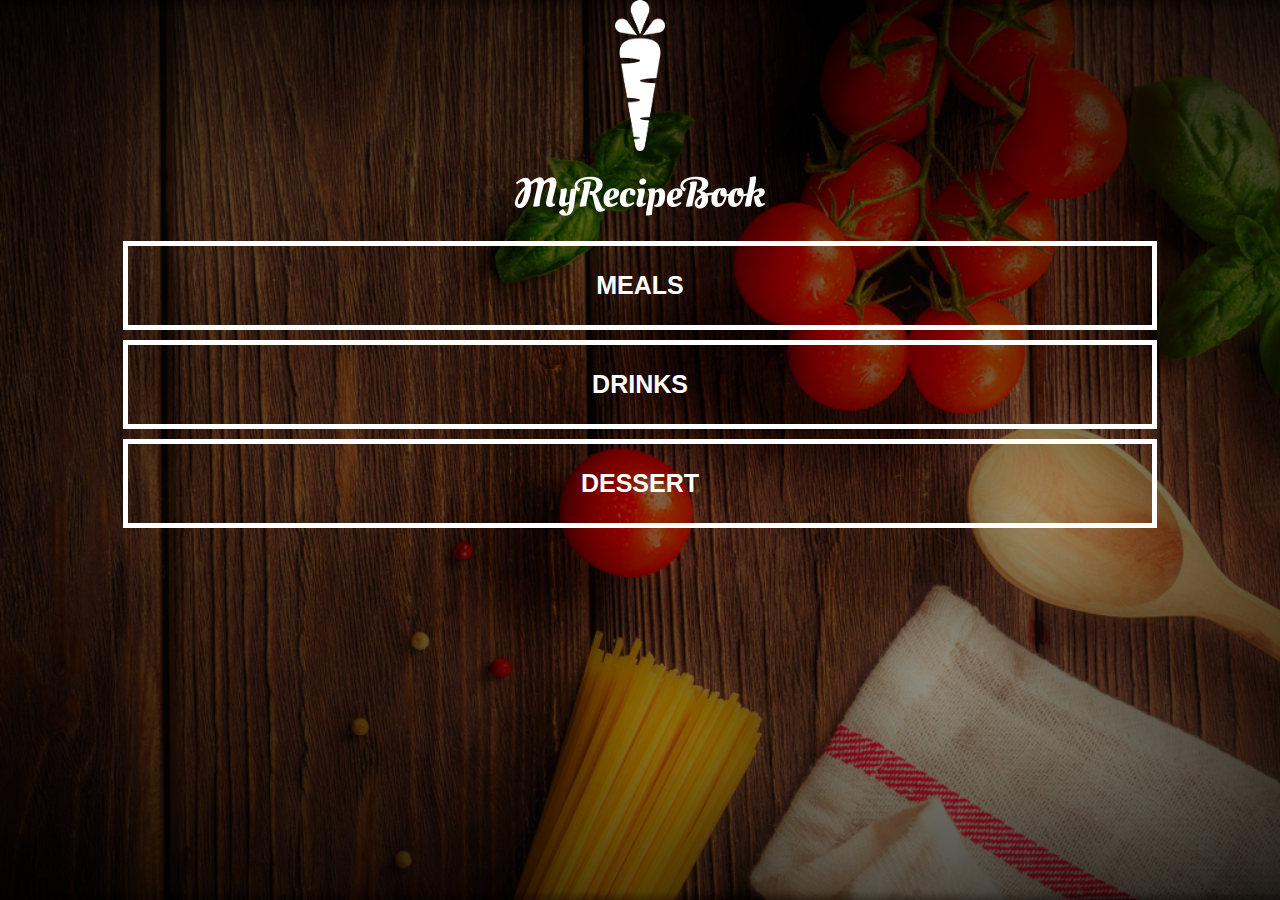
<file: index.html>
<!DOCTYPE html>
<html>
      <head>
          <title>My Recipe Book</title>
            <link rel="stylesheet" href="style.css">
      </head>


     <body class="body-home">
         
         <div id="home">
             <img src="images/logo-img.png" id="home-logo-img">
              <img src="images/logo-text.png" id="home-logo-text">
             
             <div class="home-menu">
                 <a href="meals.html" class ="home-menu-item">
                     <p>Meals</p>
                 </a>
                 
                 <div class="home-menu">
                 <a href="drinks.html" class ="home-menu-item">
                     <p>Drinks</p>
                 </a>
                     
                     <div class="home-menu">
                 <a href="dessert.html" class ="home-menu-item">
                     <p>Dessert</p>
                 </a>
             
             
             
             
             
             
             </div>
         
                 </div>
             </div>
         
         
         </div>
                  
</body>
</html>
</file>
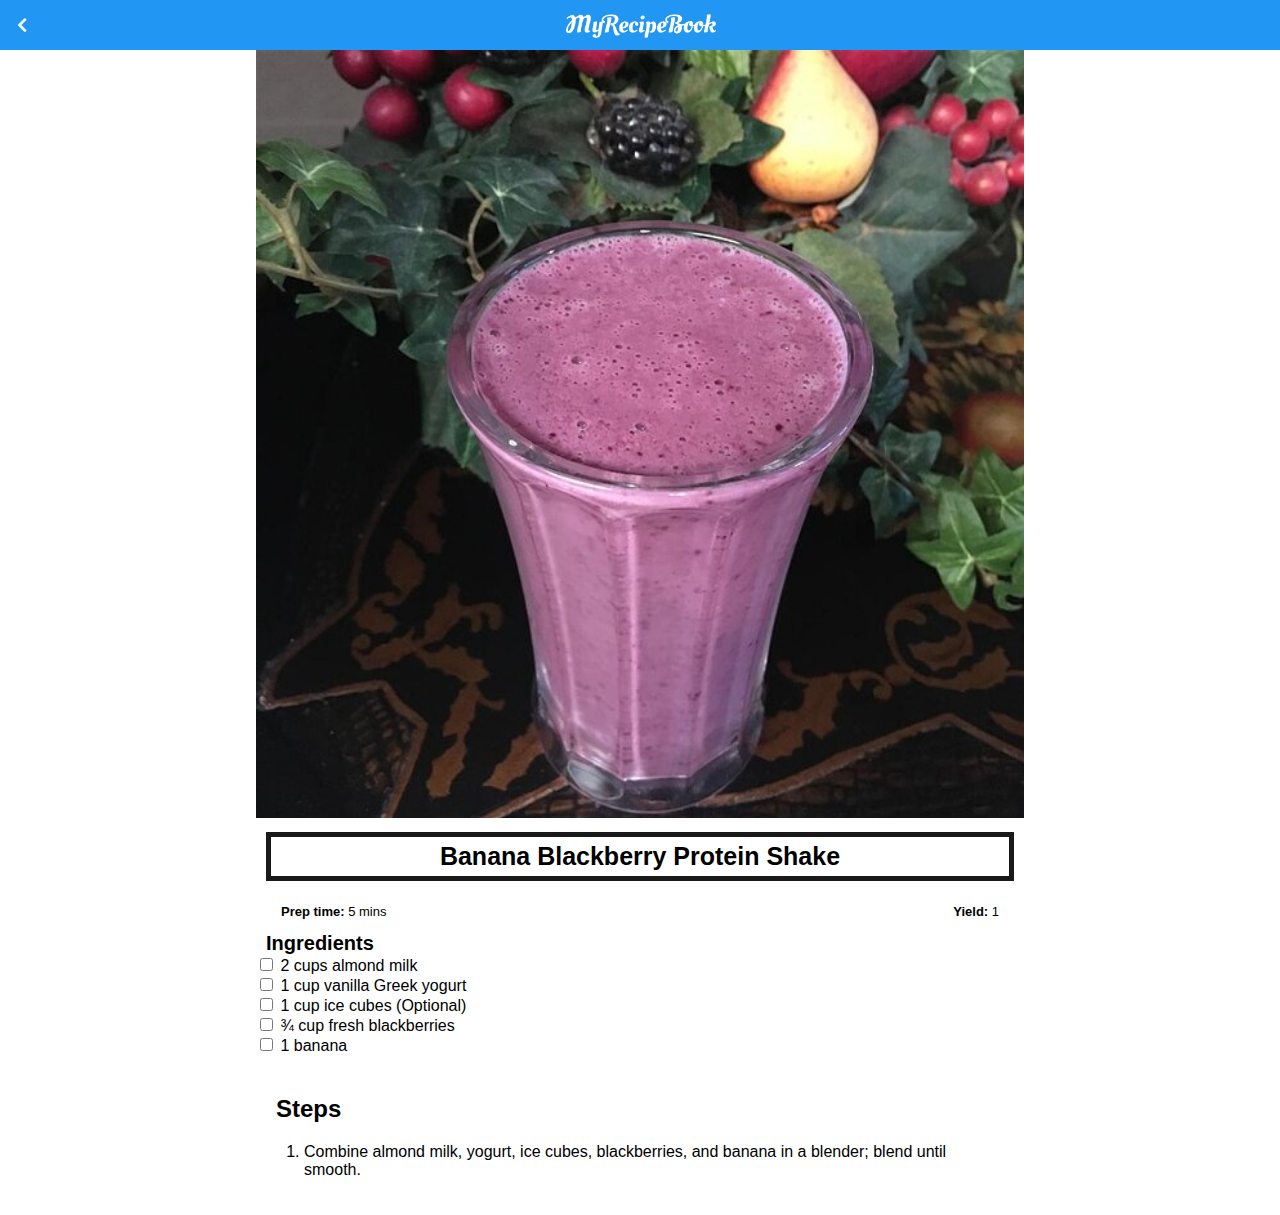
<file: bananablackberry.html>
<!DOCTYPE html>
<html>
      <head>
          <title>My Recipe Book | Meals | Banana Blackberry Protein Shake</title>
    <link rel="stylesheet" href="style.css">
    <link rel="stylesheet" href="fontAwesome/css/all.css">
      </head>

    <body class= "body-recipe">
        
     <div class="header">
        <a href="drinks.html">
<i class="fas fa-chevron-left"></i>
         </a>
         
        <img src="images/logo-text.png">
    </div>  
        
    <div id= "recipe">
        <div class="recipe-details">
            <img src="images/banana.jpg">
            
            <h1>Banana Blackberry Protein Shake</h1>
            
            <div class="recipe-details-info">
                <p><b>Prep time: </b>5 mins</p>
                <p style="float: right"><b>Yield: </b>1</p>
            </div>
            
    <h2>Ingredients</h2>
        <input id="check-01" type="checkbox">
        <label for="check-01">2 cups almond milk</label>
        <br>
            
        <input id="check-03" type="checkbox">
        <label for="check-03">1 cup vanilla Greek yogurt</label>
        <br>
            
        <input id="check-04" type="checkbox">
        <label for="check-04">1 cup ice cubes (Optional)</label>
        <br>
            
        <input id="check-05" type="checkbox">
        <label for="check-05">¾ cup fresh blackberries</label>
        <br>
            
        <input id="check-05" type="checkbox">
        <label for="check-05">1 banana</label>
        <br>
        
    </div>
        <div class="recipe-details-steps">
            <h2>Steps</h2>
            
        <ol>
            <li> Combine almond milk, yogurt, ice cubes, blackberries, and banana in a blender; blend until smooth.</li>
            
            </ol>
        
        
        
        </div>    
            </div>
          

               
                  
</body>
</html>
</file>
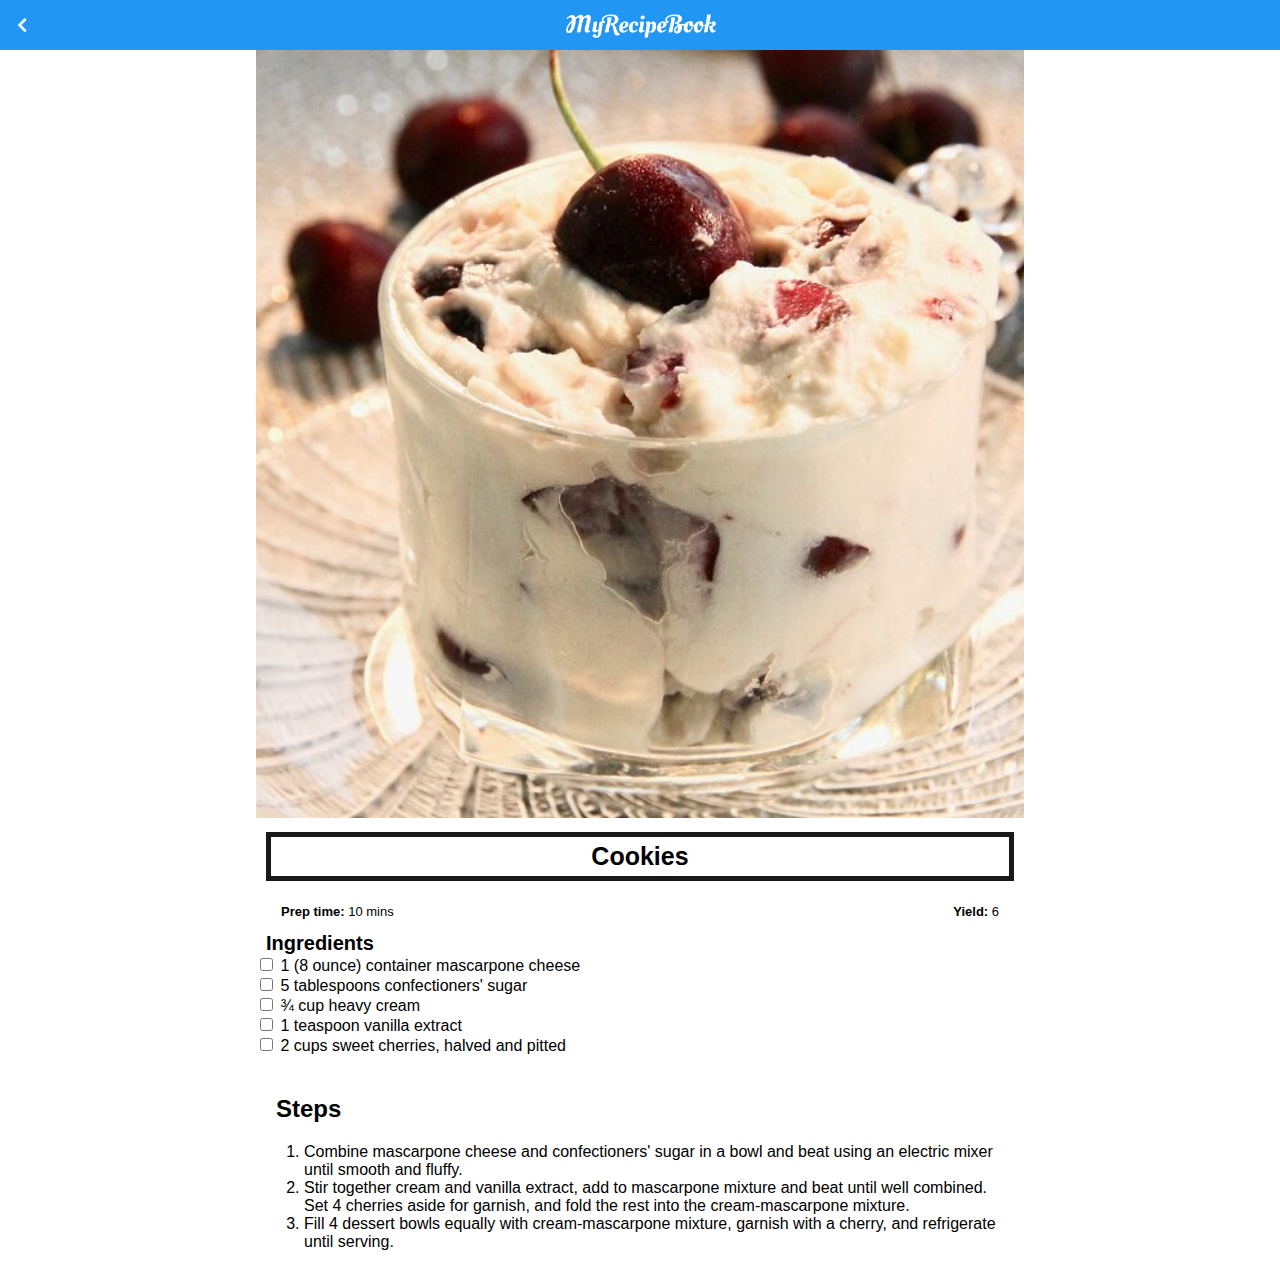
<file: cherryMascarpone.html>
<!DOCTYPE html>
<html>
      <head>
          <title>My Recipe Book | Meals | Cookies</title>
    <link rel="stylesheet" href="style.css">
    <link rel="stylesheet" href="fontAwesome/css/all.css">
      </head>

    <body class= "body-recipe">
        
     <div class="header">
        <a href="dessert.html">
<i class="fas fa-chevron-left"></i>
         </a>
         
        <img src="images/logo-text.png">
    </div>  
        
    <div id= "recipe">
        <div class="recipe-details">
            <img src="images/cheery.jpg">
            
            <h1>Cookies</h1>
            
            <div class="recipe-details-info">
                <p><b>Prep time: </b>10 mins</p>
                <p style="float: right"><b>Yield: </b>6</p>
            </div>
            
    <h2>Ingredients</h2>
        <input id="check-01" type="checkbox">
        <label for="check-01">1 (8 ounce) container mascarpone cheese</label>
        <br>
            
        <input id="check-02" type="checkbox">
        <label for="check-02">5 tablespoons confectioners' sugar</label>
        <br>
            
        <input id="check-03" type="checkbox">
        <label for="check-03">¾ cup heavy cream</label>
        <br>
            
        <input id="check-04" type="checkbox">
        <label for="check-04">1 teaspoon vanilla extract</label>
        <br>
            
        <input id="check-05" type="checkbox">
        <label for="check-05">2 cups sweet cherries, halved and pitted</label>
        <br>
        
    </div>
        <div class="recipe-details-steps">
            <h2>Steps</h2>
            
        <ol>
            <li>Combine mascarpone cheese and confectioners' sugar in a bowl and beat using an electric mixer until smooth and fluffy.</li>
            <li>Stir together cream and vanilla extract, add to mascarpone mixture and beat until well combined. Set 4 cherries aside for garnish, and fold the rest into the cream-mascarpone mixture.</li>
            <li>Fill 4 dessert bowls equally with cream-mascarpone mixture, garnish with a cherry, and refrigerate until serving.</li>
            
            </ol>
        
        
        
        </div>    
            </div>
          

               
                  
</body>
</html>
</file>
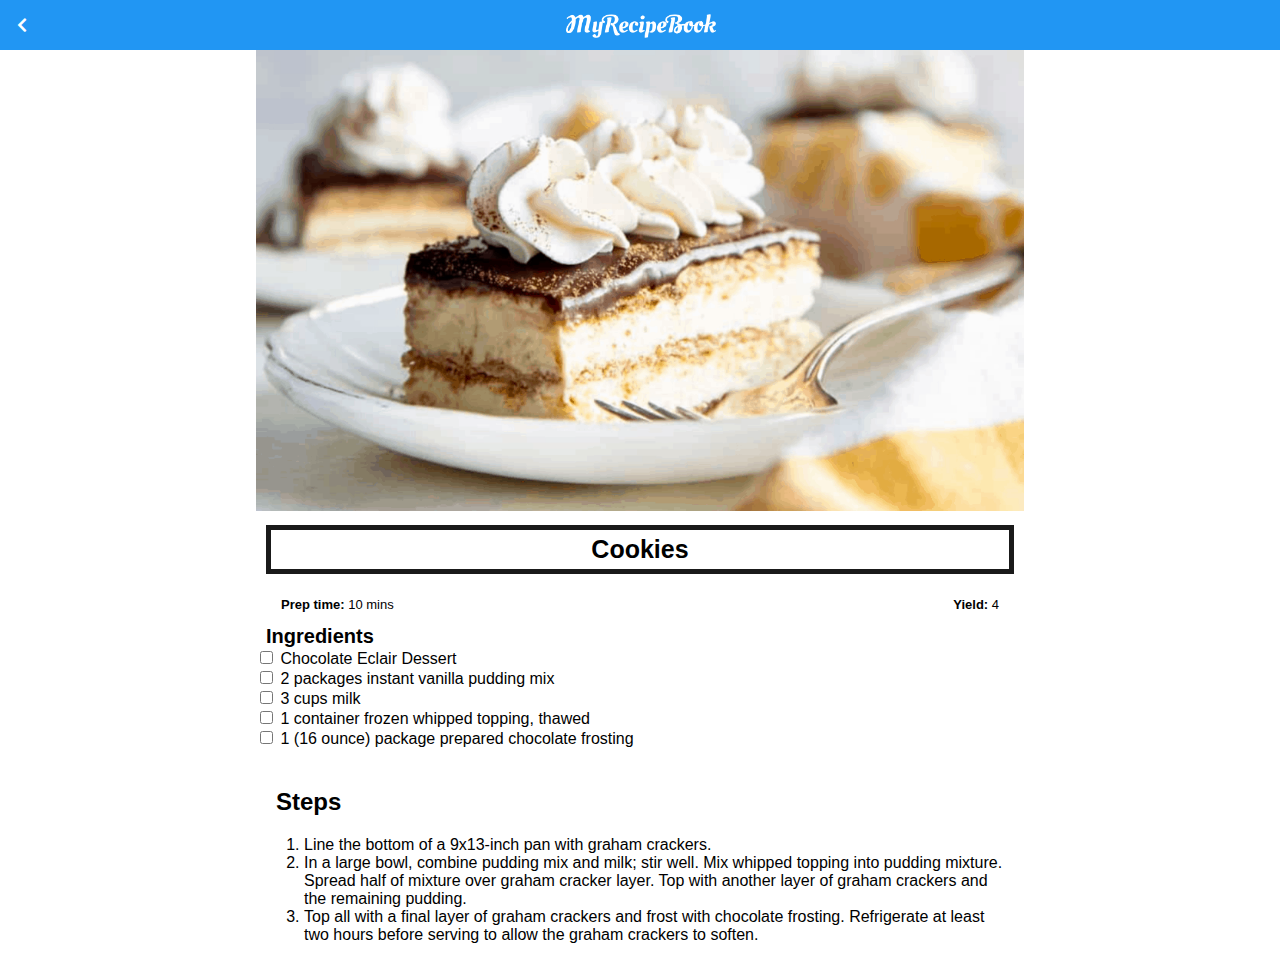
<file: chocolateEclair.html>
<!DOCTYPE html>
<html>
      <head>
          <title>My Recipe Book | Meals | Chocolate Eclair Dessert</title>
    <link rel="stylesheet" href="style.css">
    <link rel="stylesheet" href="fontAwesome/css/all.css">
      </head>

    <body class= "body-recipe">
        
     <div class="header">
        <a href="dessert.html">
<i class="fas fa-chevron-left"></i>
         </a>
         
        <img src="images/logo-text.png">
    </div>  
        
    <div id= "recipe">
        <div class="recipe-details">
            <img src="images/eclair.png">
            
            <h1>Cookies</h1>
            
            <div class="recipe-details-info">
                <p><b>Prep time: </b>10 mins</p>
                <p style="float: right"><b>Yield: </b>4</p>
            </div>
            
    <h2>Ingredients</h2>
        <input id="check-01" type="checkbox">
        <label for="check-01">Chocolate Eclair Dessert</label>
        <br>
            
        <input id="check-02" type="checkbox">
        <label for="check-02">2  packages instant vanilla pudding mix</label>
        <br>
            
        <input id="check-03" type="checkbox">
        <label for="check-03">3 cups milk</label>
        <br>
            
        <input id="check-04" type="checkbox">
        <label for="check-04">1  container frozen whipped topping, thawed</label>
        <br>
            
        <input id="check-05" type="checkbox">
        <label for="check-05">1 (16 ounce) package prepared chocolate frosting</label>
        <br>
        
    </div>
        <div class="recipe-details-steps">
            <h2>Steps</h2>
            
        <ol>
            <li>Line the bottom of a 9x13-inch pan with graham crackers.</li>
            <li>In a large bowl, combine pudding mix and milk; stir well. Mix whipped topping into pudding mixture. Spread half of mixture over graham cracker layer. Top with another layer of graham crackers and the remaining pudding.</li>
            <li>Top all with a final layer of graham crackers and frost with chocolate frosting. Refrigerate at least two hours before serving to allow the graham crackers to soften.</li>
            
            </ol>
        
        
        
        </div>    
            </div>
          

               
                  
</body>
</html>
</file>
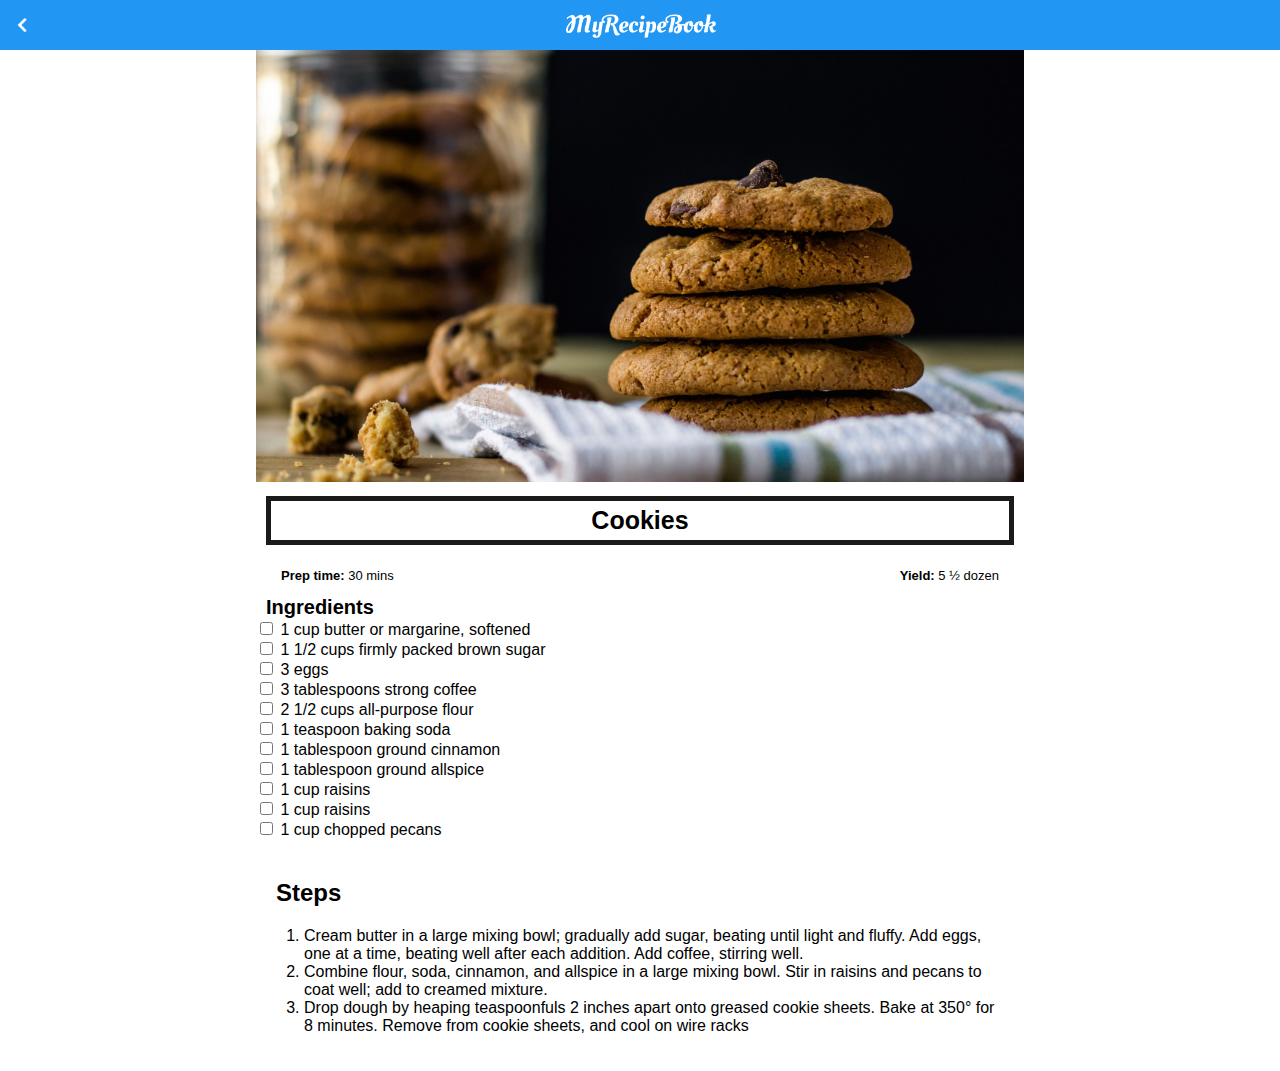
<file: cookies.html>
<!DOCTYPE html>
<html>
      <head>
          <title>My Recipe Book | Meals | Cookies</title>
    <link rel="stylesheet" href="style.css">
    <link rel="stylesheet" href="fontAwesome/css/all.css">
      </head>

    <body class= "body-recipe">
        
     <div class="header">
        <a href="dessert.html">
<i class="fas fa-chevron-left"></i>
         </a>
         
        <img src="images/logo-text.png">
    </div>  
        
    <div id= "recipe">
        <div class="recipe-details">
            <img src="images/cookies.png">
            
            <h1>Cookies</h1>
            
            <div class="recipe-details-info">
                <p><b>Prep time: </b>30 mins</p>
                <p style="float: right"><b>Yield: </b>5 ½ dozen</p>
            </div>
            
    <h2>Ingredients</h2>
        <input id="check-01" type="checkbox">
        <label for="check-01">1 cup butter or margarine, softened</label>
        <br>
            
        <input id="check-02" type="checkbox">
        <label for="check-02">1 1/2 cups firmly packed brown sugar</label>
        <br>
            
        <input id="check-03" type="checkbox">
        <label for="check-03">3 eggs</label>
        <br>
            
        <input id="check-04" type="checkbox">
        <label for="check-04">3 tablespoons strong coffee</label>
        <br>
            
        <input id="check-05" type="checkbox">
        <label for="check-05">2 1/2 cups all-purpose flour</label>
        <br>
                 
        <input id="check-05" type="checkbox">
        <label for="check-05">1 teaspoon baking soda</label>
        <br>
                 
        <input id="check-05" type="checkbox">
        <label for="check-05">1 tablespoon ground cinnamon</label>
        <br>
        
                 
        <input id="check-05" type="checkbox">
        <label for="check-05">1 tablespoon ground allspice</label>
        <br>
                 
        <input id="check-05" type="checkbox">
        <label for="check-05">1 cup raisins</label>
        <br>
                 
        <input id="check-05" type="checkbox">
        <label for="check-05">1 cup raisins</label>
        <br>
                 
        <input id="check-05" type="checkbox">
        <label for="check-05">1 cup chopped pecans</label>
        <br>
    </div>
        <div class="recipe-details-steps">
            <h2>Steps</h2>
            
        <ol>
            <li>Cream butter in a large mixing bowl; gradually add sugar, beating until light and fluffy. Add eggs, one at a time, beating well after each addition. Add coffee, stirring well.</li>
            <li>Combine flour, soda, cinnamon, and allspice in a large mixing bowl. Stir in raisins and pecans to coat well; add to creamed mixture.</li>
            <li>Drop dough by heaping teaspoonfuls 2 inches apart onto greased cookie sheets. Bake at 350° for 8 minutes. Remove from cookie sheets, and cool on wire racks</li>
            
            </ol>
        
        
        
        </div>    
            </div>
          

               
                  
</body>
</html>
</file>
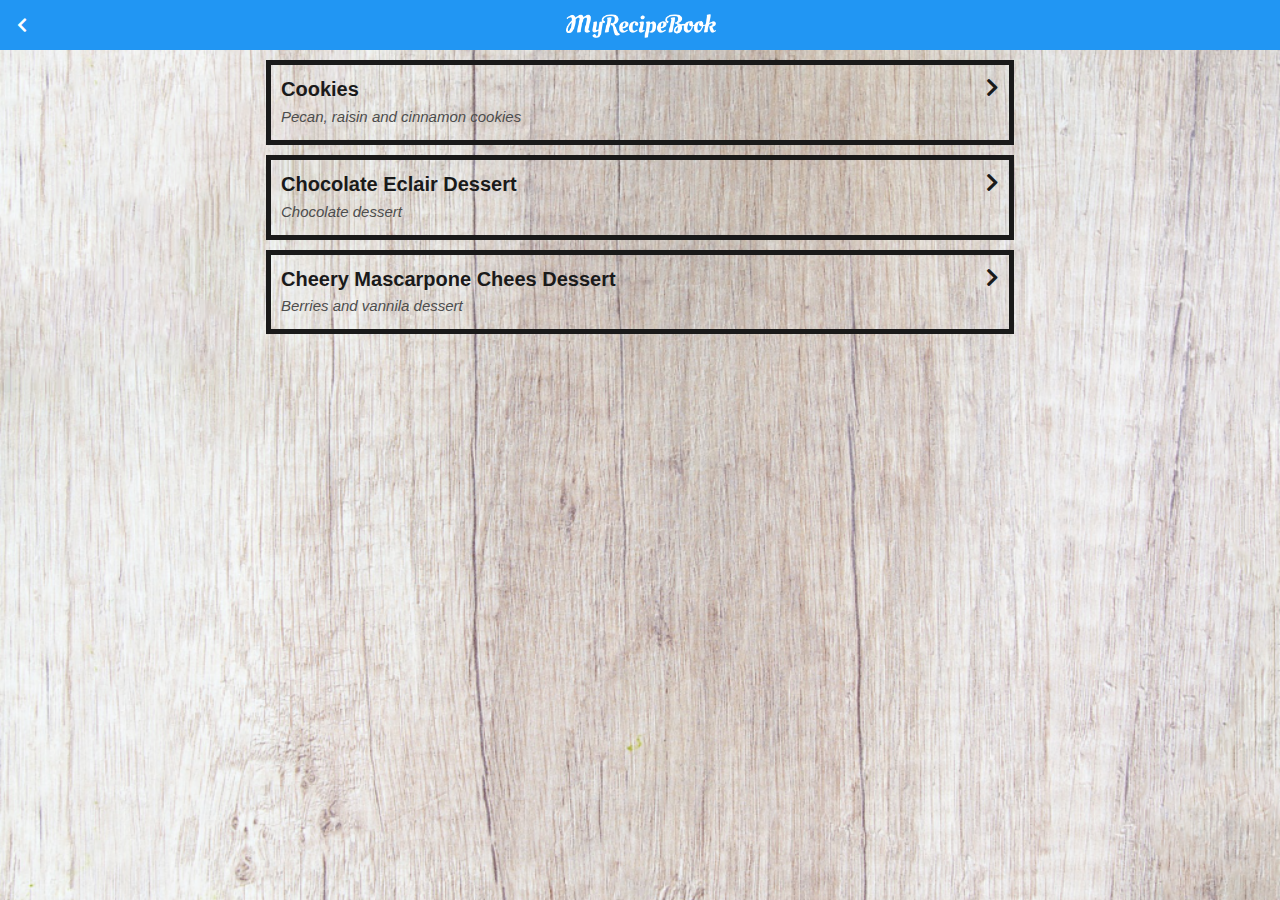
<file: dessert.html>
<!DOCTYPE html>
<html>
      <head>
          <title>My Recipe Book | Dessert</title>
    <link rel="stylesheet" href="style.css">
    <link rel="stylesheet" href="fontAwesome/css/all.css">
      </head>

    <body class= "body-meals">
        
     <div class="header">
        <a href="index.html">
            <i class="fas fa-chevron-left"></i>
         </a>
        <img src="images/logo-text.png">
    </div>  
        
    <div id= "meals">
        
        <div class ="meals-list">
        <a href="cookies.html">
        <div class="meals-list-item">
<h1>Cookies<i class="fas fa-chevron-right"></i></h1>
               
<p>Pecan, raisin and cinnamon cookies</p>
            </div>
            
            <div class ="meals-list">
        <a href="chocolateEclair.html">
        <div class="meals-list-item">
<h1>Chocolate Eclair Dessert<i class="fas fa-chevron-right"></i></h1>
               
       <p>Chocolate dessert</p>
                
            </div>
            
            <div class ="meals-list">
        <a href="cherryMascarpone.html">
        <div class="meals-list-item">
<h1>Cheery Mascarpone Chees Dessert<i class="fas fa-chevron-right"></i></h1>
               
       <p>Berries and vannila dessert</p>
                
            </div>
                </a>
            </div>
                </a>
            
                
            </div>
            </a>
            </div>
            </div>   
                  
</body>
</html>
</file>
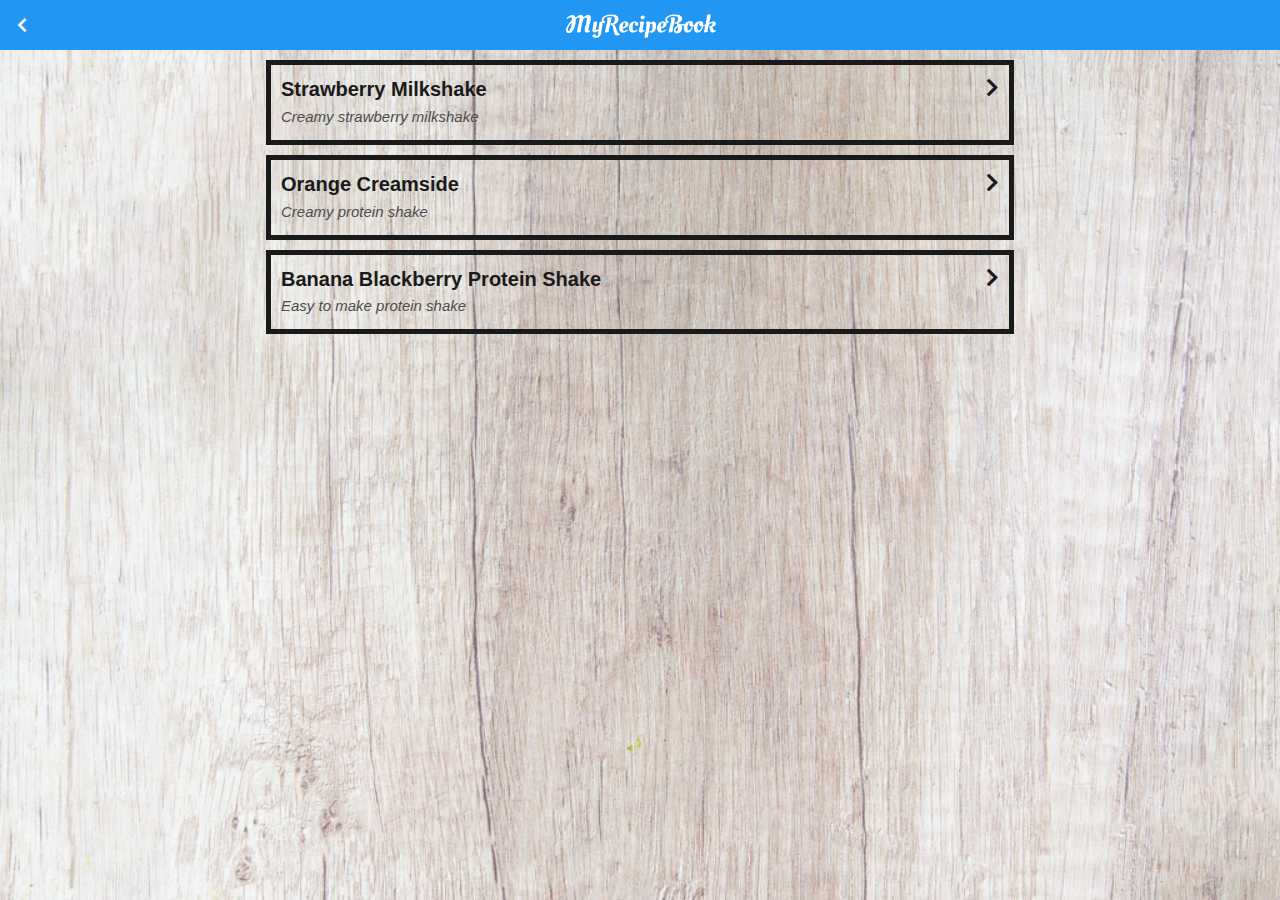
<file: drinks.html>
<!DOCTYPE html>
<html>
      <head>
          <title>My Recipe Book |Drinks</title>
    <link rel="stylesheet" href="style.css">
    <link rel="stylesheet" href="fontAwesome/css/all.css">
      </head>
    
<body class= "body-meals">
        <div class="header">
        <a href="index.html">
        <i class="fas fa-chevron-left"></i>
         </a>
        <img src="images/logo-text.png">
    </div>  
        
    <div id= "meals">
        
        <div class ="meals-list">
        <a href="strawberryMilkshake.html">
        <div class="meals-list-item">
<h1>Strawberry Milkshake<i class="fas fa-chevron-right"></i></h1>
               
            <p>Creamy strawberry milkshake</p>
            </div>
    
            <div class ="meals-list">
        <a href="orangecream.html">
        <div class="meals-list-item">
<h1>Orange Creamside<i class="fas fa-chevron-right"></i></h1>
               
<p>Creamy protein shake</p>
            </div>
            
            <div class ="meals-list">
        <a href="bananablackberry.html">
        <div class="meals-list-item">
<h1>Banana Blackberry Protein Shake<i class="fas fa-chevron-right"></i></h1>
               
<p>Easy to make protein shake</p>
                
            </div>
                </a>
            </div>
                </a>
            </div>
            </a>
        </div>
    </div>

                  
</body>
</html>
</file>
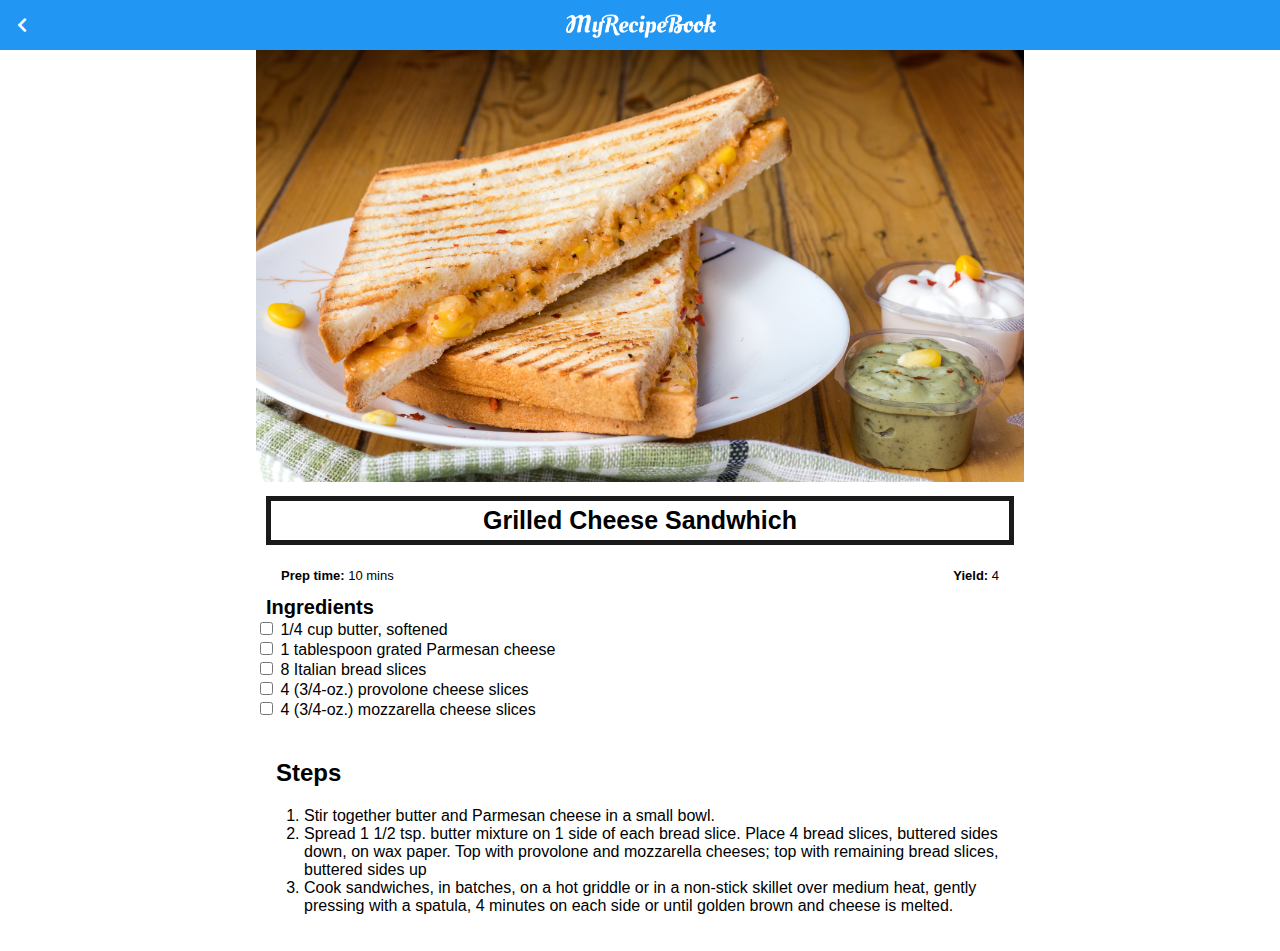
<file: grilledCheese.html>
<!DOCTYPE html>
<html>
      <head>
          <title>My Recipe Book | Meals | Grilledcheese</title>
    <link rel="stylesheet" href="style.css">
    <link rel="stylesheet" href="fontAwesome/css/all.css">
      </head>

    <body class= "body-recipe">
        
     <div class="header">
        <a href="meals.html">
<i class="fas fa-chevron-left"></i>
         </a>
         
        <img src="images/logo-text.png">
    </div>  
        
    <div id= "recipe">
        <div class="recipe-details">
            <img src="images/grilledCheese.png">
            
            <h1>Grilled Cheese Sandwhich</h1>
            
            <div class="recipe-details-info">
                <p><b>Prep time: </b>10 mins</p>
                <p style="float: right"><b>Yield: </b>4</p>
            </div>
            
    <h2>Ingredients</h2>
        <input id="check-01" type="checkbox">
        <label for="check-01">1/4 cup butter, softened</label>
        <br>
            
        <input id="check-02" type="checkbox">
        <label for="check-02">1 tablespoon grated Parmesan cheese</label>
        <br>
            
        <input id="check-03" type="checkbox">
        <label for="check-03">8 Italian bread slices</label>
        <br>
            
        <input id="check-04" type="checkbox">
        <label for="check-04">4 (3/4-oz.) provolone cheese slices</label>
        <br>
            
        <input id="check-05" type="checkbox">
        <label for="check-05">4 (3/4-oz.) mozzarella cheese slices</label>
        <br>
        
    </div>
        <div class="recipe-details-steps">
            <h2>Steps</h2>
            
        <ol>
            <li>Stir together butter and Parmesan cheese in a small bowl.</li>
            <li>Spread 1 1/2 tsp. butter mixture on 1 side of each bread slice. Place 4 bread slices, buttered sides down, on wax paper. Top with provolone and mozzarella cheeses; top with remaining bread slices, buttered sides up</li>
            <li>Cook sandwiches, in batches, on a hot griddle or in a non-stick skillet over medium heat, gently pressing with a spatula, 4 minutes on each side or until golden brown and cheese is melted.</li>
            
            </ol>
        
        
        
        </div>    
            </div>
          

               
                  
</body>
</html>
</file>
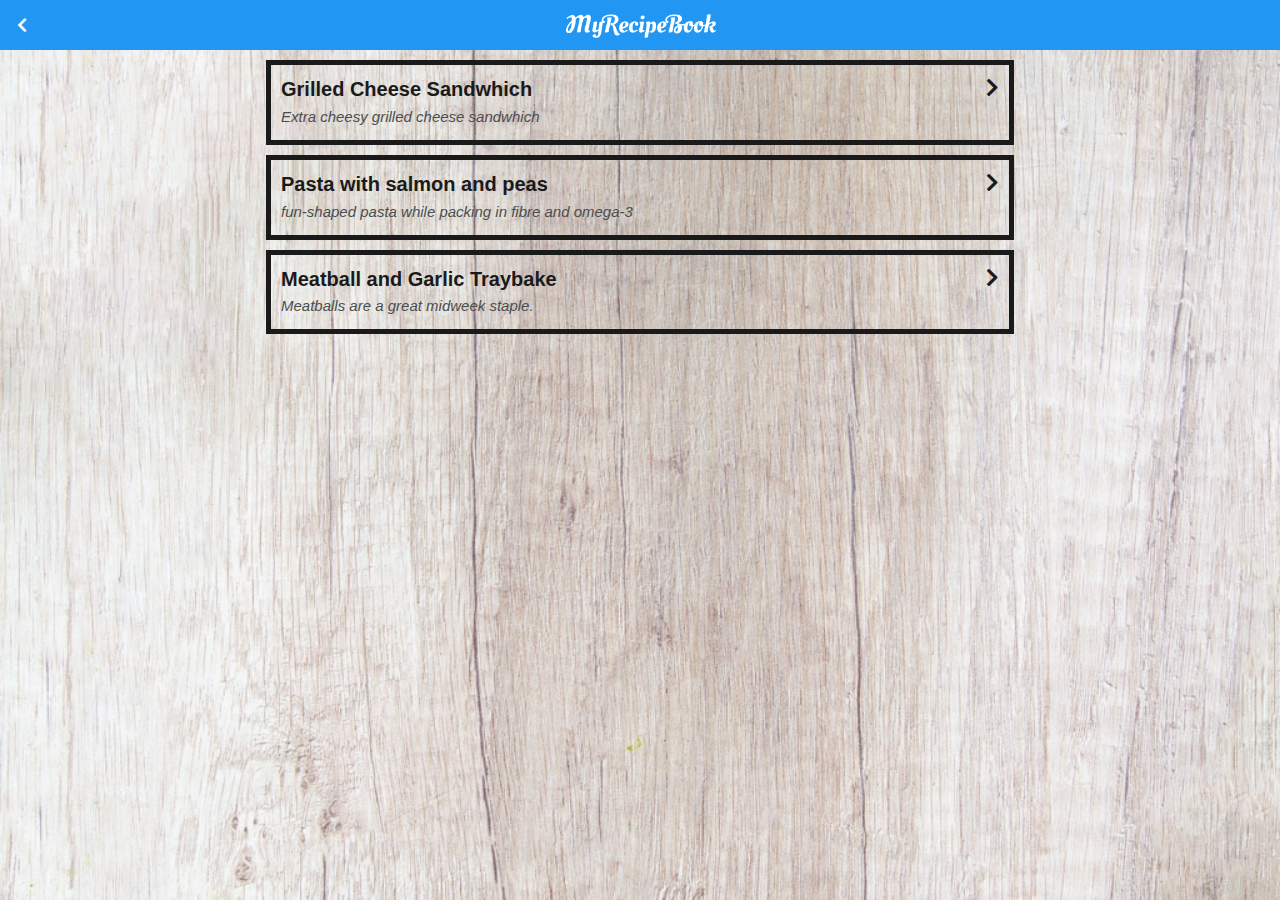
<file: meals.html>
<!DOCTYPE html>
<html>
      <head>
          <title>My Recipe Book | Meals</title>
    <link rel="stylesheet" href="style.css">
    <link rel="stylesheet" href="fontAwesome/css/all.css">
      </head>

    <body class= "body-meals">
        
        <div class="header">
        <a href="index.html">
        <i class="fas fa-chevron-left"></i>
         </a>
        
         <img src="images/logo-text.png">
    </div>  
        
        <div id= "meals">
        
        <div class ="meals-list">
        <a href="grilledCheese.html">
        <div class="meals-list-item">
<h1>Grilled Cheese Sandwhich<i class="fas fa-chevron-right"></i></h1>
               
<p>Extra cheesy grilled cheese sandwhich</p>
    </div>
            
            
        <div class ="meals-list">
        <a href="pasta.html">
        <div class="meals-list-item">
<h1>Pasta with salmon and peas<i class="fas fa-chevron-right"></i></h1>
               
<p>fun-shaped pasta while packing in fibre and omega-3</p>
        </div>
            
     <div class ="meals-list">
        <a href="meatball.html">
        <div class="meals-list-item">
<h1> Meatball and Garlic Traybake<i class="fas fa-chevron-right"></i></h1>
               
<p>Meatballs are a great midweek staple.</p>
            </div>
         </a>
            </div>
            </a>
            </div>
            </a>
            </div>
        </div>
        
        
                  
</body>
</html>
</file>
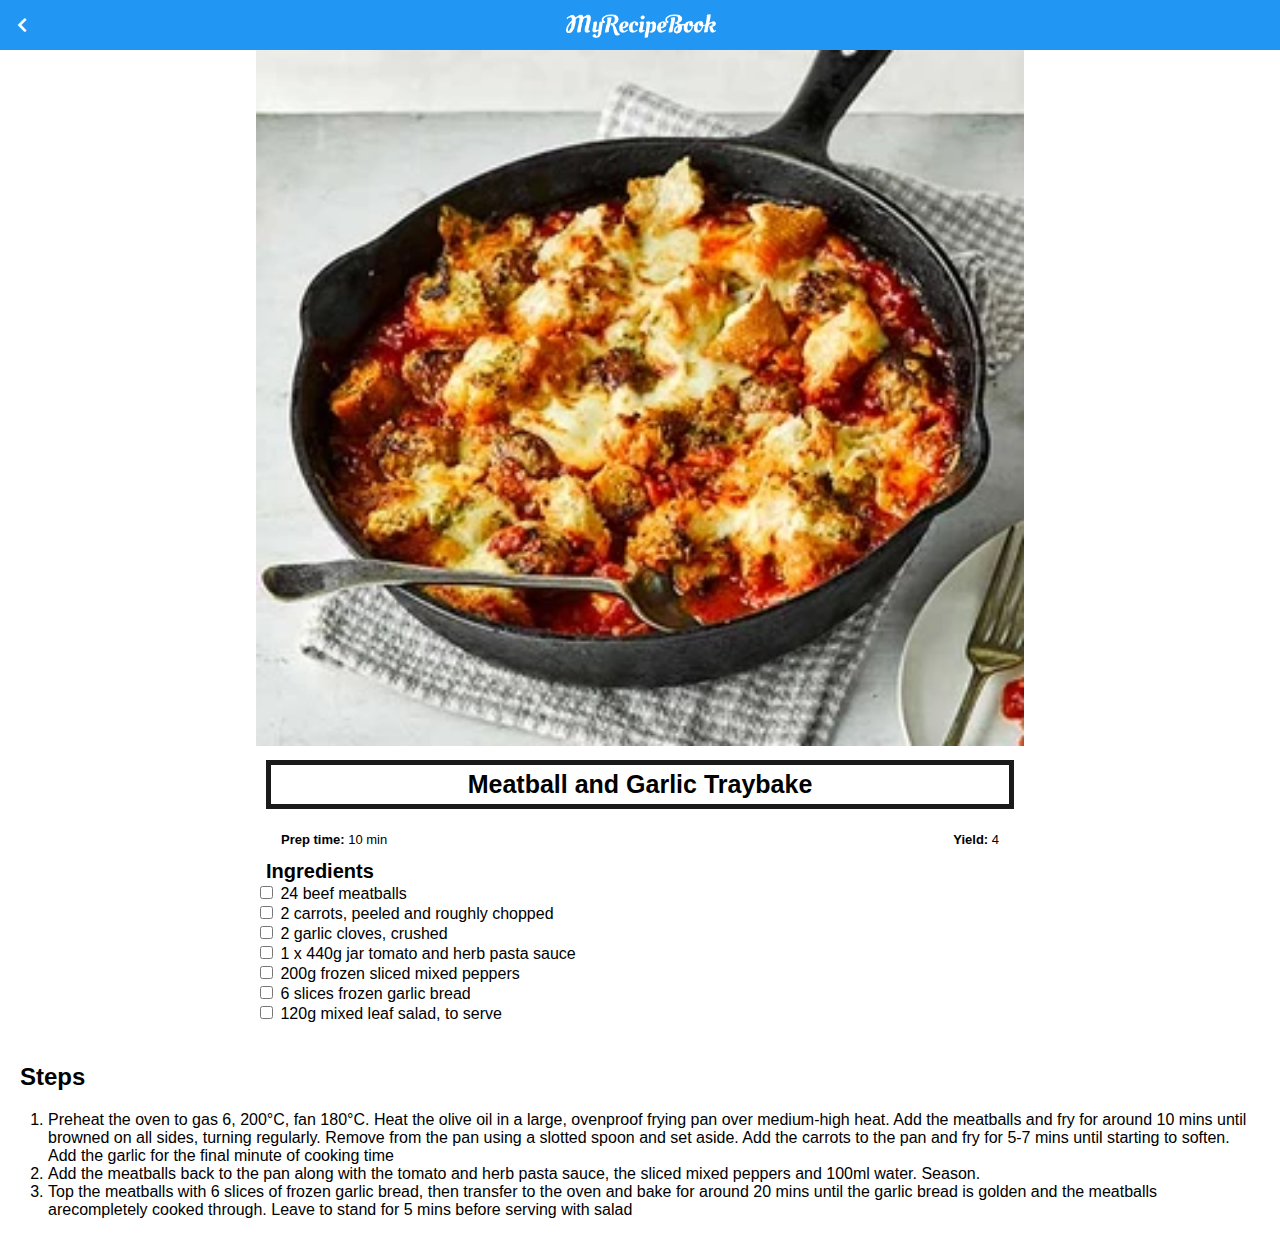
<file: meatball.html>
<!DOCTYPE html>
<html>
      <head>
          <title>My Recipe Book | Meals | Meatball and Garlic Traybake</title>
    <link rel="stylesheet" href="style.css">
    <link rel="stylesheet" href="fontAwesome/css/all.css">
      </head>

    <body class= "body-recipe">
        
     <div class="header">
        <a href="meals.html">
<i class="fas fa-chevron-left"></i>
         </a>
         
        <img src="images/logo-text.png">
    </div>  
        
    <div id= "recipe">
        <div class="recipe-details">
            <img src="images/meatballsgarlic-bread-9245ad6.webp">
            
            <h1>Meatball and Garlic Traybake</h1>
            
            <div class="recipe-details-info">
                <p><b>Prep time: </b>10 min</p>
                <p style="float: right"><b>Yield: </b>4</p>
            </div>
            
    <h2>Ingredients</h2>
        <input id="check-01" type="checkbox">
        <label for="check-01">24 beef meatballs</label>
        <br>
            
        <input id="check-02" type="checkbox">
        <label for="check-02">2 carrots, peeled and roughly chopped</label>
        <br>
            
        <input id="check-03" type="checkbox">
        <label for="check-03">2 garlic cloves, crushed</label>
        <br>
            
        <input id="check-04" type="checkbox">
        <label for="check-04">1 x 440g jar tomato and herb pasta sauce</label>
        <br>
            
        <input id="check-05" type="checkbox">
        <label for="check-05">200g frozen sliced mixed peppers</label>
        <br>
                 
        <input id="check-05" type="checkbox">
        <label for="check-05">6 slices frozen garlic bread</label>
        <br>
            
        <input id="check-05" type="checkbox">
        <label for="check-05">120g mixed leaf salad, to serve</label>
        <br>
            
         
            
            
        </div>
    </div>
        <div class="recipe-details-steps">
            <h2>Steps</h2>
            
        <ol>
            <li>Preheat the oven to gas 6, 200°C, fan 180°C. Heat the olive oil in a large, ovenproof frying pan over medium-high heat. Add the meatballs and fry for around 10 mins until browned on all sides, turning regularly. Remove from the pan using a slotted spoon and set aside. Add the carrots to the pan and fry for 5-7 mins until starting to soften. Add the garlic for the final minute of cooking time</li>
            <li>Add the meatballs back to the pan along with the tomato and herb pasta sauce, the sliced mixed peppers and 100ml water. Season.</li>
            <li>Top the meatballs with 6 slices of frozen garlic bread, then transfer to the oven and bake for around 20 mins until the garlic bread is golden and the meatballs arecompletely cooked through. Leave to stand for 5 mins before serving with salad</li>
            
            </ol>
        
        
        
        </div>               
</body>
</html>
</file>
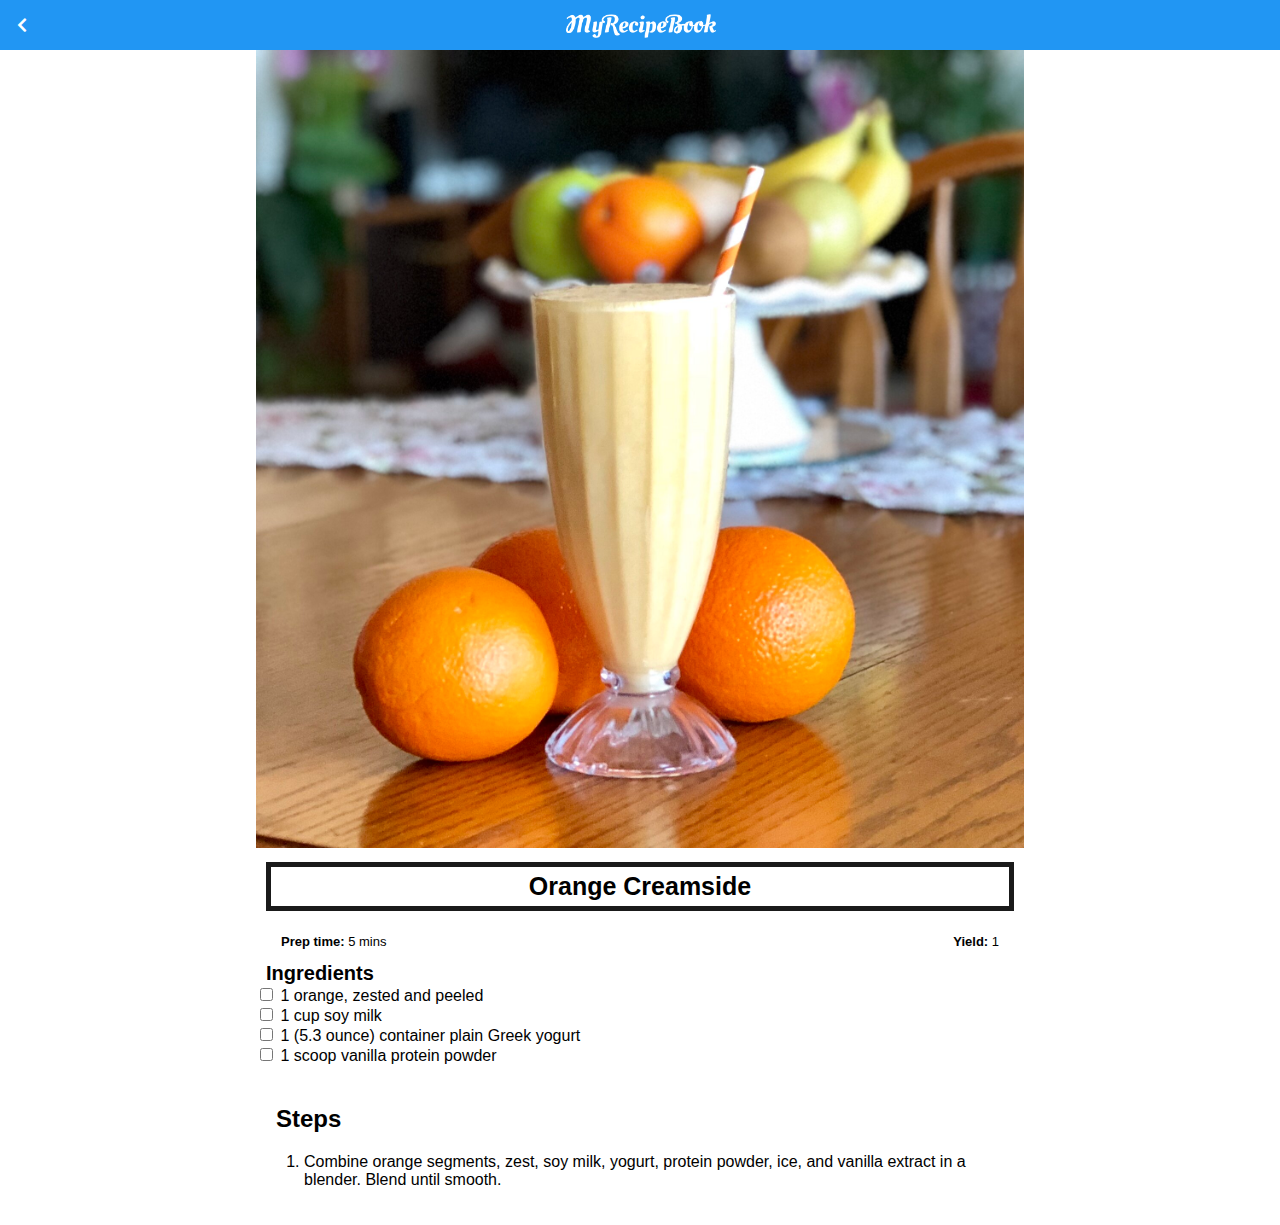
<file: orangecream.html>
<!DOCTYPE html>
<html>
      <head>
          <title>My Recipe Book | Meals | Orange Creamside</title>
    <link rel="stylesheet" href="style.css">
    <link rel="stylesheet" href="fontAwesome/css/all.css">
      </head>

    <body class= "body-recipe">
        
     <div class="header">
        <a href="drinks.html">
<i class="fas fa-chevron-left"></i>
         </a>
         
        <img src="images/logo-text.png">
    </div>  
        
    <div id= "recipe">
        <div class="recipe-details">
            <img src="images/image.jpg">
            
            <h1>Orange Creamside</h1>
            
            <div class="recipe-details-info">
                <p><b>Prep time: </b>5 mins</p>
                <p style="float: right"><b>Yield: </b>1</p>
            </div>
            
    <h2>Ingredients</h2>
        <input id="check-01" type="checkbox">
        <label for="check-01">1 orange, zested and peeled</label>
        <br>
            
        <input id="check-03" type="checkbox">
        <label for="check-03">1 cup soy milk</label>
        <br>
            
        <input id="check-04" type="checkbox">
        <label for="check-04">1 (5.3 ounce) container plain Greek yogurt</label>
        <br>
            
        <input id="check-05" type="checkbox">
        <label for="check-05">1 scoop vanilla protein powder</label>
        <br>
        
    </div>
        <div class="recipe-details-steps">
            <h2>Steps</h2>
            
        <ol>
            <li> Combine orange segments, zest, soy milk, yogurt, protein powder, ice, and vanilla extract in a blender. Blend until smooth.</li>
            
            </ol>
        
        
        
        </div>    
            </div>
          

               
                  
</body>
</html>
</file>
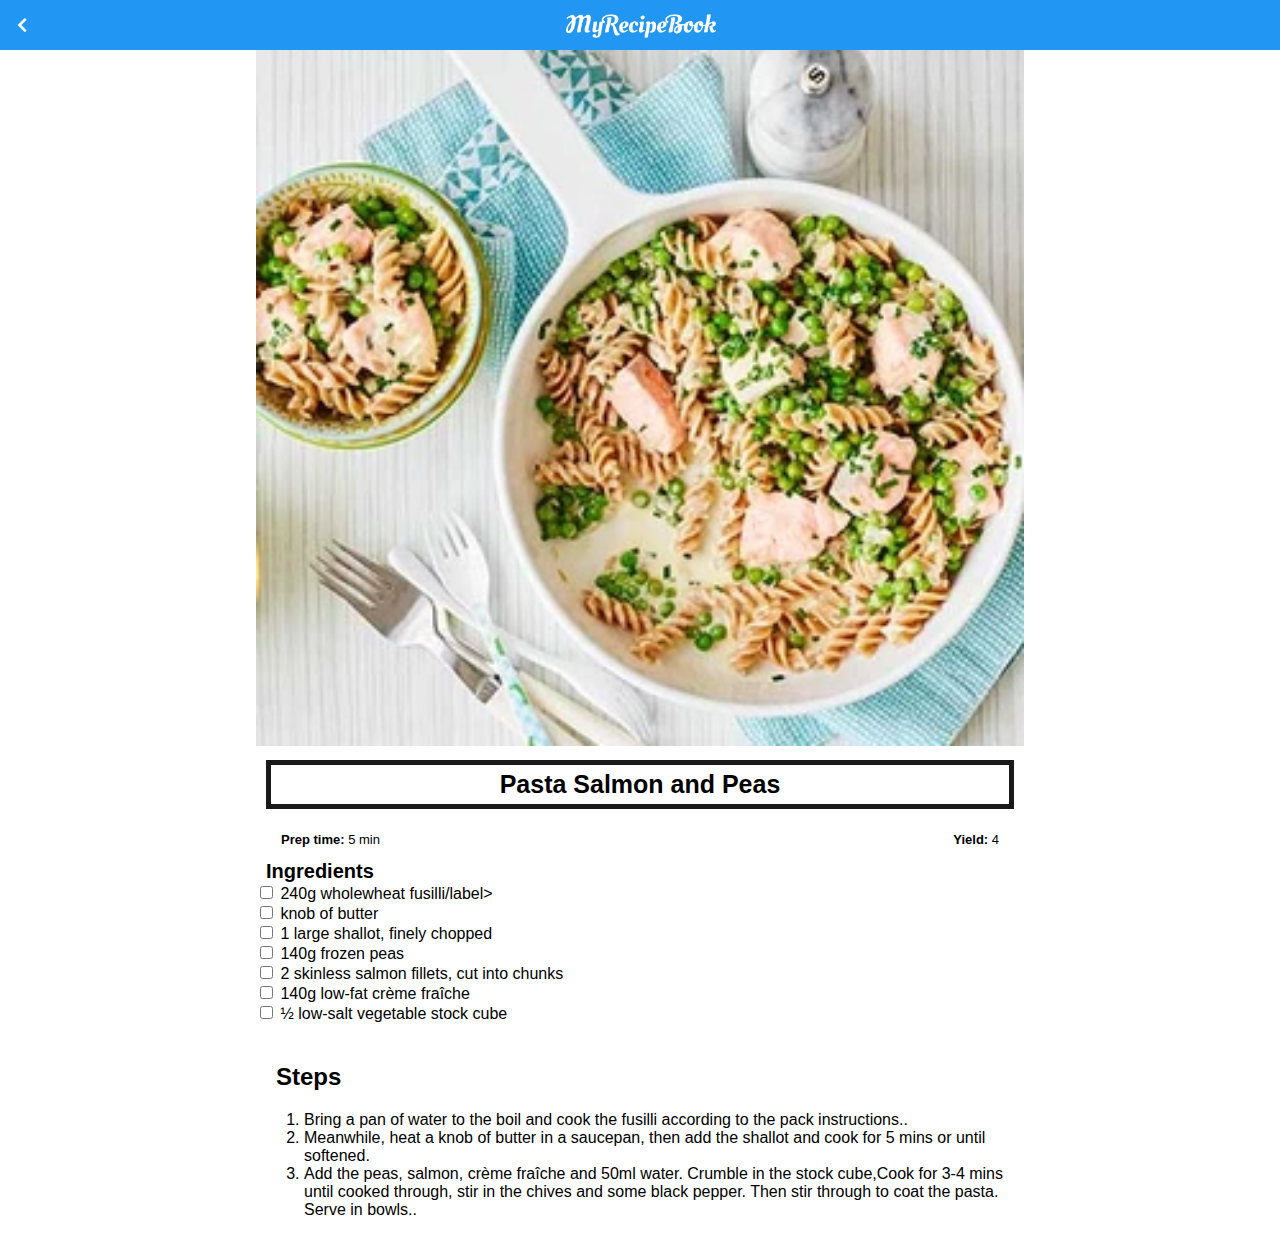
<file: pasta.html>
<!DOCTYPE html>
<html>
      <head>
          <title>My Recipe Book | Meals | Pasta Salmon and Peas</title>
    <link rel="stylesheet" href="style.css">
    <link rel="stylesheet" href="fontAwesome/css/all.css">
      </head>

    <body class= "body-recipe">
        
     <div class="header">
        <a href="meals.html">
<i class="fas fa-chevron-left"></i>
         </a>
         
        <img src="images/logo-text.png">
    </div>  
        
    <div id= "recipe">
        <div class="recipe-details">
            <img src="images/pasta.webp">
            
            <h1>Pasta Salmon and Peas</h1>
            
            <div class="recipe-details-info">
                <p><b>Prep time: </b>5 min</p>
                <p style="float: right"><b>Yield: </b>4</p>
            </div>
            
    <h2>Ingredients</h2>
        <input id="check-01" type="checkbox">
        <label for="check-01">240g wholewheat fusilli/label>
        <br>
            
        <input id="check-02" type="checkbox">
        <label for="check-02">knob of butter</label>
        <br>
            
        <input id="check-03" type="checkbox">
        <label for="check-03">1 large shallot, finely chopped</label>
        <br>
            
        <input id="check-04" type="checkbox">
        <label for="check-04">140g frozen peas</label>
        <br>
            
        <input id="check-05" type="checkbox">
        <label for="check-05">2 skinless salmon fillets, cut into chunks</label>
        <br>
                 
        <input id="check-05" type="checkbox">
        <label for="check-05">140g low-fat crème fraîche</label>
        <br>
            
        <input id="check-05" type="checkbox">
        <label for="check-05">½ low-salt vegetable stock cube</label>
        <br>
            
         
            
            
    </label>
    </div>
        <div class="recipe-details-steps">
            <h2>Steps</h2>
            
        <ol>
            <li>Bring a pan of water to the boil and cook the fusilli according to the pack instructions..</li>
            <li>Meanwhile, heat a knob of butter in a saucepan, then add the shallot and cook for 5 mins or until softened.</li>
            <li>Add the peas, salmon, crème fraîche and 50ml water. Crumble in the stock cube,Cook for 3-4 mins until cooked through, stir in the chives and some black pepper. Then stir through to coat the pasta. Serve in bowls..</li>
            
            </ol>
        
        
        
        </div>    
            </div>
          

               
                  
</body>
</html>
</file>
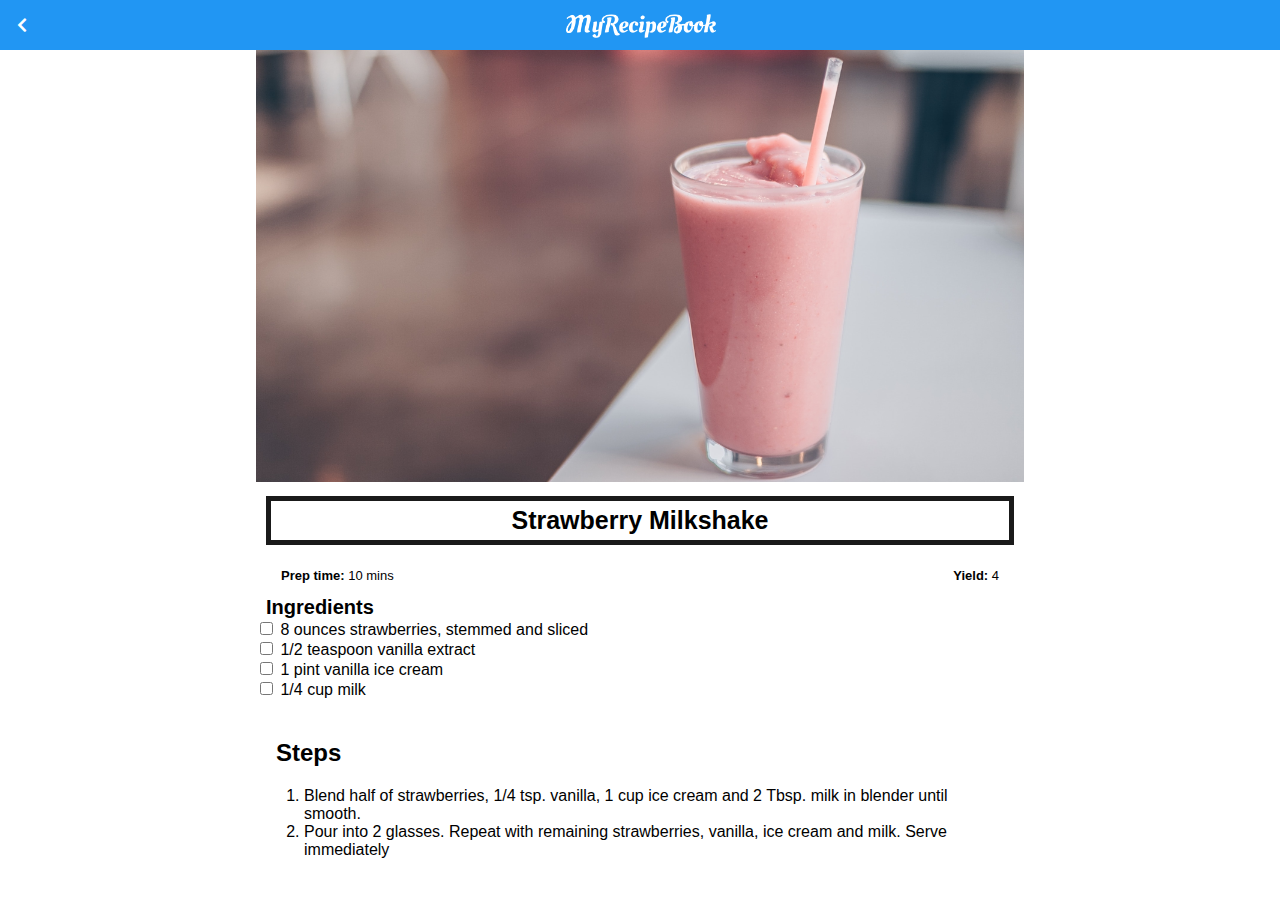
<file: strawberryMilkshake.html>
<!DOCTYPE html>
<html>
      <head>
          <title>My Recipe Book | Meals | Strawberry Milkshake</title>
    <link rel="stylesheet" href="style.css">
    <link rel="stylesheet" href="fontAwesome/css/all.css">
      </head>

    <body class= "body-recipe">
        
     <div class="header">
        <a href="drinks.html">
<i class="fas fa-chevron-left"></i>
         </a>
         
        <img src="images/logo-text.png">
    </div>  
        
    <div id= "recipe">
        <div class="recipe-details">
            <img src="images/strawberryMilkshake.png">
            
            <h1>Strawberry Milkshake</h1>
            
            <div class="recipe-details-info">
                <p><b>Prep time: </b>10 mins</p>
                <p style="float: right"><b>Yield: </b>4</p>
            </div>
            
    <h2>Ingredients</h2>
        <input id="check-01" type="checkbox">
        <label for="check-01">8 ounces strawberries, stemmed and sliced</label>
        <br>
            
        <input id="check-03" type="checkbox">
        <label for="check-03">1/2 teaspoon vanilla extract</label>
        <br>
            
        <input id="check-04" type="checkbox">
        <label for="check-04">1 pint vanilla ice cream</label>
        <br>
            
        <input id="check-05" type="checkbox">
        <label for="check-05">1/4 cup milk</label>
        <br>
        
    </div>
        <div class="recipe-details-steps">
            <h2>Steps</h2>
            
        <ol>
            <li> Blend half of strawberries, 1/4 tsp. vanilla, 1 cup ice cream and 2 Tbsp. milk in blender until smooth.</li>
            
            <li> Pour into 2 glasses. Repeat with remaining strawberries, vanilla, ice cream and milk. Serve immediately</li>
            </ol>
        
        
        
        </div>    
            </div>
          

               
                  
</body>
</html>
</file>
<file: style.css>
html{
    height:100%;
    
}

body{
    font-family: sans-serif;
    margin: 0;
    padding: 0;
    height: 100%;
}
.body-home{
 background-image: url(images/background-01-port.png);
    background-position: center;
    background-attachment: fixed;
    background-repeat: no-repeat;
    background-size: cover;
    
}
.body-meals{
 background-image: url(images/background-02-port.png);
    background-position: center;
    background-attachment: fixed;
    background-repeat: no-repeat;
    background-size: cover;
}
/*========== HEADER ==========*/
.header{
    background-color: #2196f3;
    width: 100%;
    height: 50px;
    top:0;
    
    position: fixed;
    overflow: hidden;
    text-align: center;
}
.header i{
    float:left;
    padding: 17px 0px 0px 17px;
    color:#ffffff;
}
.header img{
    width:150px;
    padding-top: 14px;
    padding-right: 25px;
}
/*========== HOME-PAGE ==========*/
#home-logo-img{
    width: 50px;
    display: block;
    margin: auto;
    padding: 25px, 10px, 10px, 10px;
}
#home-logo-text{
     width: auto;
    display: block;
    margin: auto;
    padding: 25px;
   
}
/*========== HOME-PAGE-MENU ==========*/
.home-menu-item{
 text-decoration: none;
    text-transform: uppercase;
    
    color: white;
    font-size: 25px;
    font-weight: bold;
    text-align: center;
    border: 5px solid;
    color: white;
    
    display:block;
    margin: auto;
    margin-bottom: 10px;
    width: 80%;
    
}

/*========= MEALS-PAGE ==========*/
#meals{
    padding-top: 50px;
}

/*========== RECIPE DETAILS==========*/
.meals-list a{
    text-decoration: none;
}
.meals-list-item{
    border:5px solid #1a1a1a;
    margin:10px;
}
.meals-list-item h1{
    font-weight: bold;
    font-size: 20px;
    color: #1a1a1a;
    padding-left: 10px;
}
.meals-list-item i{
    float: right;
    color: #1a1a1a;
    padding-right: 10px;
}
.meals-list-item p{
    font-size: 15px;
    font-style: italic;
    color: #4d4d4d;
    margin-top:-7px;
    padding-left:10px;
    }
    
/*========= RECIPE-PAGE ==========*/
#recipe{
    padding-top: 50px;
    
}
/*========== RECIPE-DETAILS ==========*/
.recipe-details img{
    width: 100%;
}

.recipe-details h1{
    font-size: 25px;
    text-align: center;
    border: 5px solid #1a1a1a;
    margin: 10px;
    padding: 5px;
}
.recipe-details h2{
font-size: 20px;
    text-align: left;
    margin: 0;
    margin-left: 10px;

}
.recipe-details-info{
    margin-left: 25px;
    margin-right: 25px;
}
.recipe-details-info p{
    font-size: 13px;
    display: inline-block;
}
.recipe-details-steps{
    padding: 20px;
}

.recipe-details-steps ol{
    padding-left: 28px;
}

/*========== RESPONSIVE LAYOUT ==========*/
@media only screen and (min-width:600px){
#meals{
    width: 80%;
    margin: auto;
}
#recipe{
    width:80%;
    margin:auto;
}
}
@media only screen and (min-width:1000px){
#meals{
    width: 60%;
    margin: auto;
}
#recipe{
    width:60%;
    margin:auto;
}
}

@media only screen and (min-width:1500px){
#meals{
    width: 40%;
    margin: auto;
}
#recipe{
    width:40%;
    margin:auto;
}
}

@media only screen and (min-width:720px){
    .body-home{
        background-image: url(images/background-01-land.png);
    }
    
}
@media only screen and (min-width:720px){
    .body-meals{
        background-image: url(images/background-02-land.png);
    }
    
}
</file>
